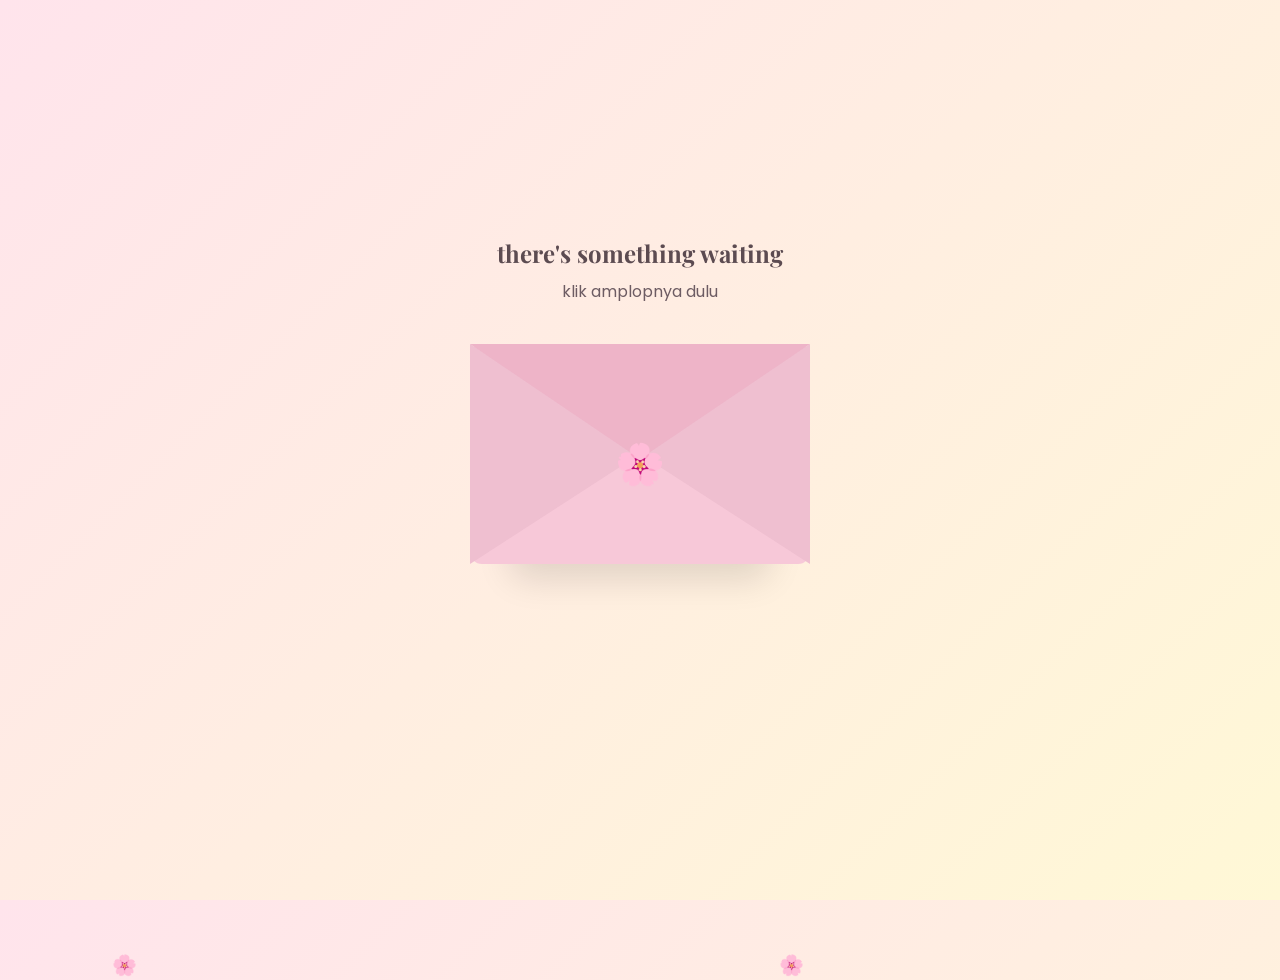
<file: envelope.html>
<!DOCTYPE html>
<html lang="id">
<head>
<meta charset="UTF-8">
<meta name="viewport" content="width=device-width, initial-scale=1.0">

<title>For SHASHA ❤️</title>

<link href="https://fonts.googleapis.com/css2?family=Playfair+Display:wght@600&family=Poppins:wght@300;400;500&display=swap" rel="stylesheet">

<style>

*{
margin:0;
padding:0;
box-sizing:border-box;
}

body{

font-family:'Poppins',sans-serif;

background:
linear-gradient(
135deg,
#FFE4EC,
#FFF8D6
);

height:100vh;

overflow:hidden;

display:flex;
justify-content:center;
align-items:center;
flex-direction:column;

}

h2{

font-family:'Playfair Display',serif;

color:#5c4b51;

margin-bottom:10px;
}

.subtitle{

color:#6d5c63;

margin-bottom:40px;

text-align:center;
}

/* ===================== */
/* ENVELOPE */
/* ===================== */

.envelope-wrapper{

position:relative;

width:340px;
height:220px;

cursor:pointer;

}

.envelope{

position:absolute;

width:100%;
height:100%;

}

/* surat */

.letter{

position:absolute;

left:40px;
top:40px;

width:260px;
height:180px;

background:white;

border-radius:15px;

display:flex;
justify-content:center;
align-items:center;
flex-direction:column;

box-shadow:
0 15px 35px rgba(0,0,0,.12);

z-index:2;

transition:
1.2s cubic-bezier(.22,.61,.36,1);

}

.letter .icon{

font-size:50px;
margin-bottom:10px;

}

.letter .text{

font-size:14px;
color:#666;

}

/* badan amplop */

.envelope-body{

position:absolute;

bottom:0;

width:100%;
height:220px;

background:#f7c8d8;

border-radius:12px;

z-index:5;

}

/* lipatan kiri */

.envelope-body::before{

content:"";

position:absolute;

left:0;
bottom:0;

width:0;
height:0;

border-left:170px solid #efbfd0;
border-top:110px solid transparent;
border-bottom:110px solid transparent;

}

/* lipatan kanan */

.envelope-body::after{

content:"";

position:absolute;

right:0;
bottom:0;

width:0;
height:0;

border-right:170px solid #efbfd0;
border-top:110px solid transparent;
border-bottom:110px solid transparent;

}

/* flap */

.flap{

position:absolute;

top:40;

width:0;
height:0;

border-left:170px solid transparent;
border-right:170px solid transparent;
border-top:115px solid #eeb4c8;

transform-origin:top center;

transition:1s;

z-index:8;

}

/* seal */

.seal{

position:absolute;

top:90px;
left:50%;

transform:translateX(-50%);

font-size:40px;

z-index:10;

transition:.5s;

}

/* OPEN STATE */

.open .flap{

transform:
rotateX(180deg);

}

.open .seal{

opacity:0;

}

.open .letter{

transform:
translateY(-170px);

z-index:20;

}

/* button */

.readBtn{

margin-top:50px;

padding:15px 35px;

border:none;

border-radius:50px;

background:#F7C8D8;

font-size:16px;
font-weight:600;

cursor:pointer;

opacity:0;

pointer-events:none;

transition:.5s;

}

.readBtn.show{

opacity:1;

pointer-events:auto;

}

.readBtn:hover{

background:#FFE082;

transform:scale(1.05);

}

/* petals */

.petal{

position:absolute;

top:-40px;

font-size:20px;

animation:fall linear forwards;

pointer-events:none;

}

@keyframes fall{

to{

transform:
translateY(110vh)
rotate(360deg);

}

}

</style>
</head>
<body>

<h2>there's something waiting </h2>

<p class="subtitle">
klik amplopnya dulu 
</p>

<div class="envelope-wrapper" id="envelopeWrapper">

<div class="envelope">

<div class="letter">

<div class="icon">
🌸
</div>

<div class="text">
sedikit kata dariku buat kamu
</div>

</div>

<div class="envelope-body"></div>

<div class="flap"></div>

<div class="seal">
🌸
</div>

</div>

</div>

<button
class="readBtn"
id="readBtn">

📜 baca shasha

</button>

<audio id="bgMusic" loop>
    <source src="tulus.mp3" type="audio/mpeg">
</audio>

<script>

const wrapper =
document.getElementById("envelopeWrapper");

const readBtn =
document.getElementById("readBtn");

let opened = false;

wrapper.addEventListener("click",()=>{

if(opened) return;

opened = true;

wrapper.classList.add("open");

setTimeout(()=>{

readBtn.classList.add("show");

},1200);

});

readBtn.addEventListener("click",()=>{

sessionStorage.setItem(
"musicTime",
music.currentTime
);

window.location.href =
"letter1.html";

});

/* petals */

function createPetal(){

const petal =
document.createElement("div");

petal.classList.add("petal");

petal.innerHTML =
Math.random() > 0.5
? "🌸"
: "🌸"; 

petal.style.left =
Math.random()*100 + "vw";

petal.style.animationDuration =
(Math.random()*5+5)+"s";

document.body.appendChild(petal);

setTimeout(()=>{

petal.remove();

},10000);

}

setInterval(createPetal,700);

const music =
document.getElementById("bgMusic");

window.addEventListener("load",()=>{

const savedTime =
sessionStorage.getItem("musicTime");

if(savedTime){

music.currentTime =
parseFloat(savedTime);

}

music.play();

});

setInterval(()=>{

sessionStorage.setItem(
"musicTime",
music.currentTime
);

},1000);

</script>

</body>
</html>
</file>
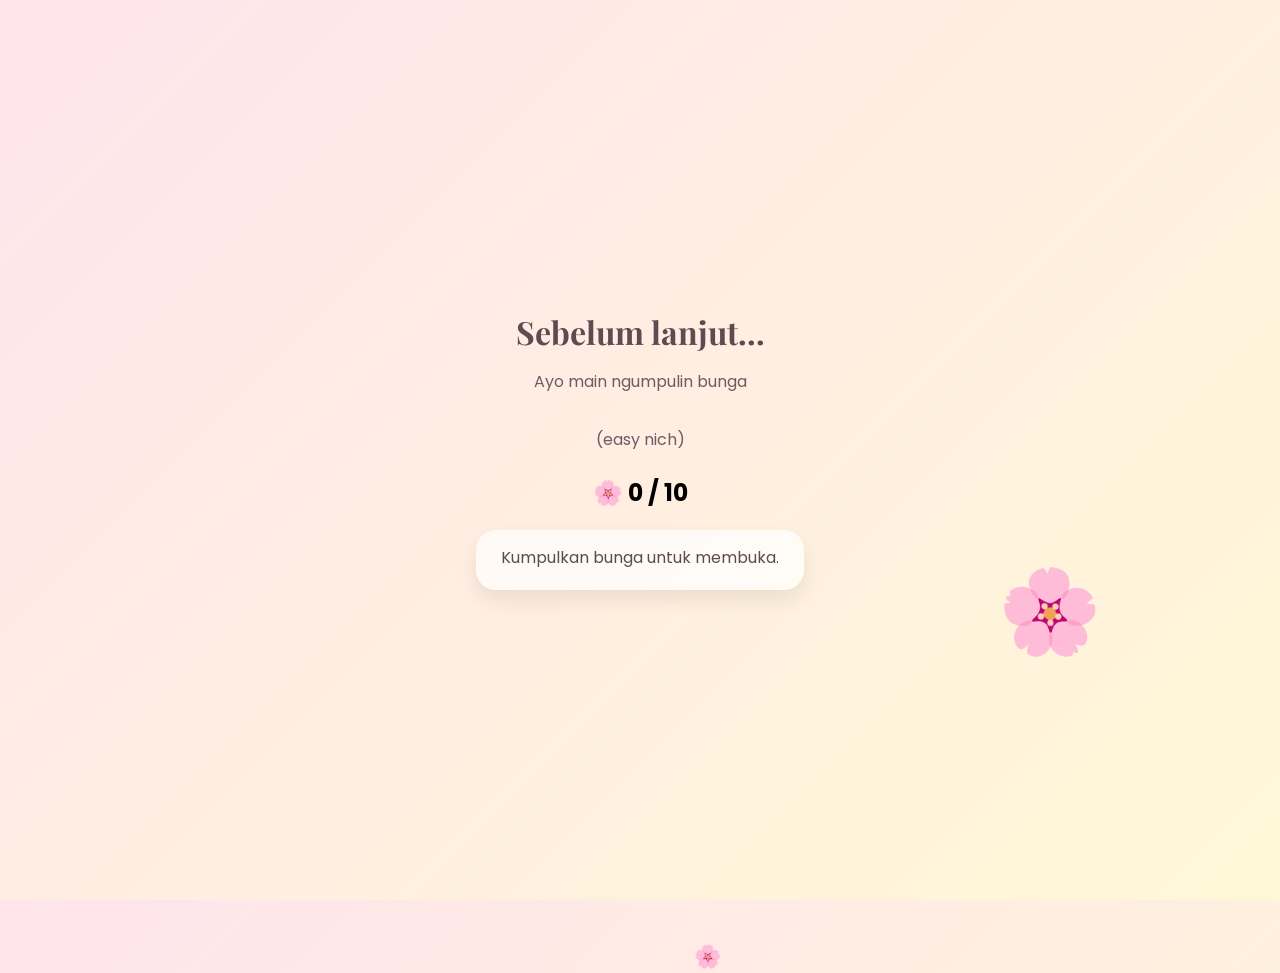
<file: game.html>
<!DOCTYPE html>
<html lang="id">
<head>
<meta charset="UTF-8">
<meta name="viewport" content="width=device-width, initial-scale=1.0">

<title>Kumpulkan Hati</title>

<link href="https://fonts.googleapis.com/css2?family=Playfair+Display:wght@500;700&family=Poppins:wght@300;400&display=swap" rel="stylesheet">

<style>

*{
margin:0;
padding:0;
box-sizing:border-box;
}

body{

font-family:'Poppins',sans-serif;

background:linear-gradient(
135deg,
#FFE4EC,
#FFF8D6
);

height:100vh;

overflow:hidden;

display:flex;
justify-content:center;
align-items:center;

transition:1s;
}

.container{

text-align:center;

max-width:700px;

padding:20px;

z-index:2;

pointer-events:none;
}

h1{

font-family:'Playfair Display',serif;

color:#5c4b51;

margin-bottom:15px;
}

.subtitle{

color:#6d5c63;

margin-bottom:20px;

line-height:1.8;
}

.score{

font-size:1.5rem;

font-weight:bold;

margin-bottom:20px;
}

.message{

background:rgba(255,255,255,.7);

backdrop-filter:blur(8px);

padding:15px 25px;

border-radius:20px;

display:inline-block;

min-height:60px;

color:#5c4b51;

box-shadow:
0 10px 20px rgba(0,0,0,.08);
}

.heart{

position:absolute;

font-size:80px;

cursor:pointer;

user-select:none;

z-index:9999;

animation:
pulse 1.5s infinite;

transition:
transform .25s ease,
filter .25s ease,
opacity .2s ease;

}

.heart:hover{

transform:
scale(1.4)
rotate(-8deg);

filter:
drop-shadow(
0 0 15px
rgba(255,192,203,.9)
);
}

@keyframes pulse{

0%{
transform:scale(1);
}

50%{
transform:scale(1.15);
}

100%{
transform:scale(1);
}
}

.success-card{

display:none;

background:white;

padding:40px;

border-radius:30px;

max-width:500px;

text-align:center;

box-shadow:
0 15px 40px rgba(0,0,0,.1);
}

.success-card h2{

margin:15px 0;

font-family:'Playfair Display',serif;

color:#5c4b51;
}

.success-card p{

color:#6d5c63;

line-height:1.8;
}

.success-card button{

margin-top:25px;

padding:15px 35px;

border:none;

border-radius:50px;

background:#F7C8D8;

cursor:pointer;

font-weight:bold;

transition:.3s;
}

.success-card button:hover{

background:#FFE082;

transform:scale(1.05);
}

.petal{

position:absolute;

top:-50px;

font-size:22px;

animation:fall linear forwards;
}

@keyframes fall{

to{

transform:
translateY(110vh)
rotate(360deg);

}
}

</style>
</head>

<body>

<div class="container" id="gameContainer">

<h1> Sebelum lanjut...</h1>

<p class="subtitle">

Ayo main ngumpulin bunga

<br><br>

(easy nich)

</p>

<div class="score">

🌸 <span id="score">0</span> / 10

</div>

<div class="message" id="message">

Kumpulkan bunga untuk membuka.

</div>

</div>

<div class="success-card" id="successCard">

<div style="font-size:45px">
🌸🌸🌸
</div>

<h2>
congrats sayangg.
</h2>

<p>

noww

<br>

waktunya buka surat 📨

</p>

<button id="openEnvelope">

📩 Temukan Suratnya

</button>

</div>

<audio id="bgMusic" autoplay loop>
    <source src="tulus.mp3" type="audio/mpeg">
</audio>

<script>

const messages = [

"hai sayang ❤️",

"Selamat str nya sayang!! ❤️",

"you did it shasha, congratsss",

"akhirnya sayang setelah lama menunggu.",

"How's your feeling rn??",

"After all those effort n sleepless nights...",

"gilaaaaaa sayanggg",

"so proud of u",

"then you have something ✨",

"Sekarang waktunya buka surat"

];

let score = 0;

function createHeart(){

if(score >= 10) return;

const heart =
document.createElement("div");

heart.classList.add("heart");

const hearts = ["🌸","🌻","🌷","🌺"];

heart.innerHTML =
hearts[Math.floor(Math.random()*hearts.length)];

let x;
let y;

// hindari area tengah tempat teks
// dan hindari posisi terlalu dekat dari hati sebelumnya

do{

    x = Math.floor(Math.random()*80)+10;
    y = Math.floor(Math.random()*70)+10;

}
while(

    (
        x > 30 &&
        x < 70 &&
        y > 20 &&
        y < 80
    )

);

heart.style.left = x + "vw";
heart.style.top = y + "vh";

// ukuran random sedikit biar hidup
heart.style.fontSize =
(Math.random()*20 + 70) + "px";

heart.onclick = () => {

    score++;

    document
    .getElementById("score")
    .innerText = score;

    document
    .getElementById("message")
    .innerText =
    messages[score-1];

    // efek kecil saat diklik
    heart.style.transform =
    "scale(1.8)";

    heart.style.opacity =
    "0";

    setTimeout(()=>{

        heart.remove();

        if(score === 10){

            document
            .getElementById("gameContainer")
            .style.display="none";

            document
            .getElementById("successCard")
            .style.display="block";

        }else{

            createHeart();

        }

    },200);

};

document.body.appendChild(heart);

}

createHeart();

function createPetal(){

const petal =
document.createElement("div");

petal.classList.add("petal");

petal.innerHTML="🌸";

petal.style.left =
Math.random()*100+"vw";

petal.style.animationDuration =
(Math.random()*5+5)+"s";

document.body.appendChild(petal);

setTimeout(()=>{

petal.remove();

},10000);

}

setInterval(createPetal,700);

document
.getElementById("openEnvelope")
.addEventListener("click",()=>{

document.body.style.opacity="0";

setTimeout(()=>{

sessionStorage.setItem(
    "playMusic",
    "true"
);

window.location.href =
"envelope.html";

},1000);

});

window.addEventListener("load", () => {

    const music =
document.getElementById("bgMusic");

window.addEventListener("beforeunload",()=>{

sessionStorage.setItem(
"musicTime",
music.currentTime
);

});

});

</script>

</body>
</html>
</file>
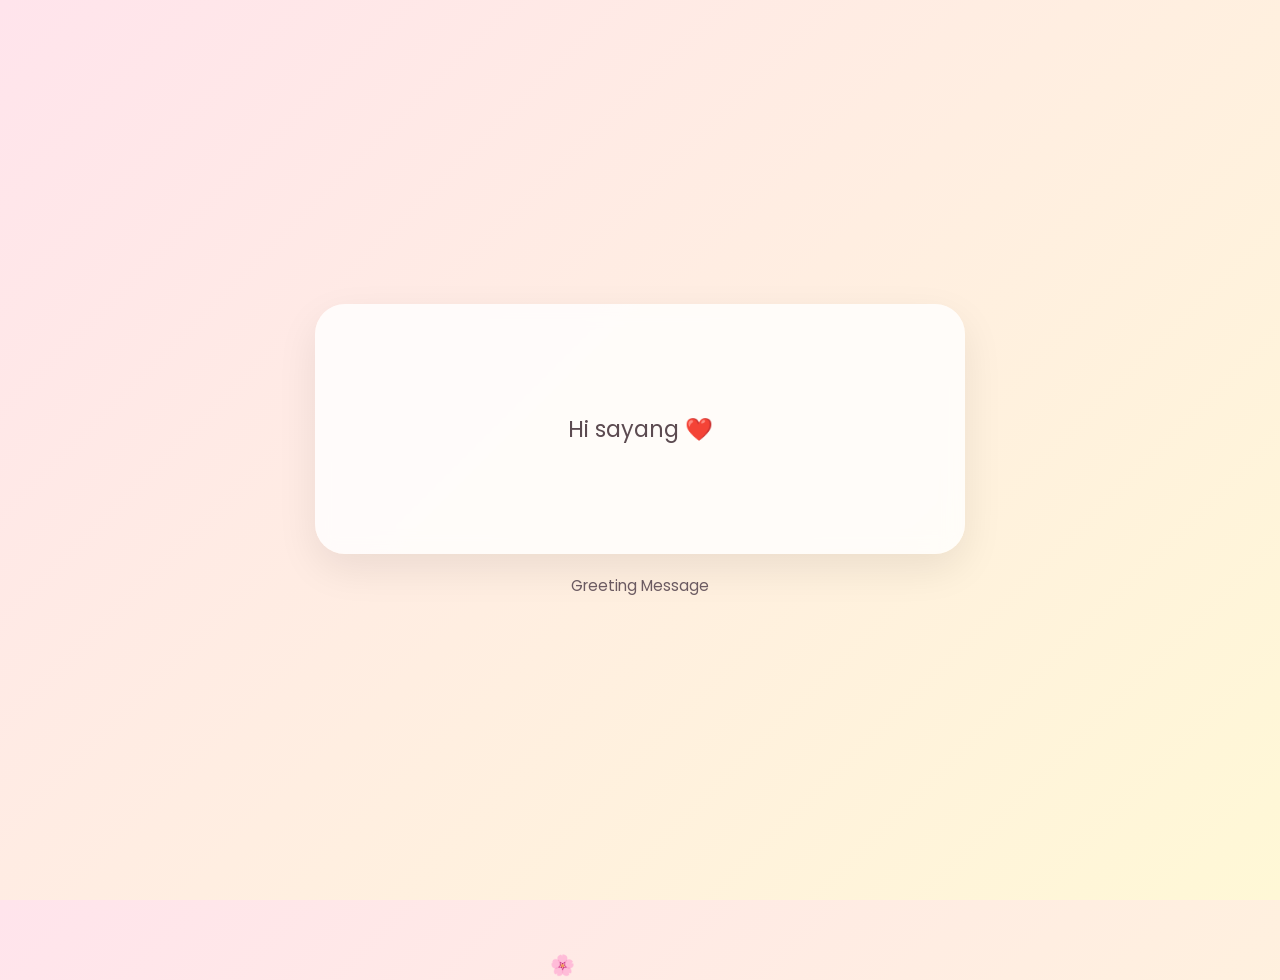
<file: letter1.html>
<!DOCTYPE html>
<html lang="id">
<head>
<meta charset="UTF-8">
<meta name="viewport" content="width=device-width, initial-scale=1.0">

<title>For shasha ❤️</title>

<link href="https://fonts.googleapis.com/css2?family=Playfair+Display:wght@600&family=Poppins:wght@300;400;500&display=swap" rel="stylesheet">

<style>

*{
margin:0;
padding:0;
box-sizing:border-box;
}

body{

font-family:'Poppins',sans-serif;

background:
linear-gradient(
135deg,
#FFE4EC,
#FFF8D6
);

height:100vh;

overflow:hidden;

display:flex;
justify-content:center;
align-items:center;
flex-direction:column;

}

/* CARD */

.card{

width:90%;
max-width:650px;

min-height:250px;

background:
rgba(255,255,255,.8);

backdrop-filter:blur(10px);

border-radius:30px;

padding:40px;

display:flex;
justify-content:center;
align-items:center;
text-align:center;

font-size:1.4rem;

color:#5c4b51;

box-shadow:
0 15px 40px rgba(0,0,0,.08);

cursor:pointer;

transition:.25s;

user-select:none;

}

.card:hover{

transform:scale(1.02);

}

.card:active{

transform:scale(.97);

}

.progress{

margin-top:20px;

color:#6d5c63;

font-size:.95rem;

}

.modeBtn{

margin-top:30px;

padding:14px 30px;

border:none;

border-radius:50px;

background:#F7C8D8;

font-weight:600;

cursor:pointer;

display:none;

transition:.3s;

}

.modeBtn:hover{

background:#FFE082;

transform:scale(1.05);

}

/* petals */

.petal{

position:absolute;

top:-40px;

font-size:20px;

pointer-events:none;

animation:fall linear forwards;

}

@keyframes fall{

to{

transform:
translateY(110vh)
rotate(360deg);

}

}

</style>
</head>
<body>

<div class="card" id="card">

Hi sayang ❤️

</div>

<div class="progress" id="progress">

Greeting Message

</div>

<button class="modeBtn" id="modeBtn">

👀 One More Thing

</button>

<audio id="bgMusic" loop>
<source src="tulus.mp3" type="audio/mpeg">
</audio>

<script>

/* ========================= */
/* SEMHAS CARDS */
/* ========================= */

const semhasCards = [

"Hi sayang ❤️",

"First of all...",

"Congratulations on your seminar result ✨",

"You did it.",

"setelah semua usahamu, sedihmu, dan lelahmu selama ini",

"kamu berhasil sayang .",

"aku bangga sama kamu",

"kita mulai dan selesaiin ini bareng sayang.",

"You should be proud of yourself too.",

"dan kamu pantas dapet itu semua sayang ",

"👀 One More Thing"

];

const revealCards = [

"One More Thing ❤️",

"makasi sayang telah berada di sampingku selama ini.",

"aku sayang kamu",

"seneng bisa ngejalanin kuliah ini sama kamu.",

"Semoga semua hal baik selalu menyertaimu.",

"Dan semoga sekecil apapun langkahmu akan selalu dimudahkan ✨",

"next? To Be Continued...",

"<small style='font-size:.8rem;opacity:.7'>ask yusa for full version 👀</small>"

];

/* ========================= */
/* REASONS */
/* ========================= */

const reasons = [

"kepribadianmu",

"pemikiran kamu",

"cara kamu memperlakukanku",

"cara kamu merespon sifatku",

"kamu selalu berusaha bisa menerima kekuranganku",

"tapi kamu sering marah😡",

"tapi ya, kamu tu beda dari yang lain, sayang",

"karaktermu..",

"Selera musikmu",

"senyummu",

"cara kamu ngobrol",

"cara kamu cerita sesuatu",

"cara kamu dengerin ceritaku",

"cara kamu ngontrol aku",

"etikamu",

"caramu menempatkan diri",

"kerendahan hatimu",

"kekuatanmu",

"energimu",

"cara kamu ketawa",

"cara kamu care ke orang sekitarmu dan aku",

"kejujuranmu",

"keberanianmu",

"caramu menghadapi masalah",

"cara kamu tetap semangat walau sedang down",

"cara kamu bikin orang merasa dihargai",

"semangatmu",

"pemikiranmu yang selalu bikin aku kagum",

"cara kamu jadi dirimu sendiri tanpa perlu jadi orang lain",

"kedewasaanmu walau itu boong",

"kamu tapi cuek tapi kadang manja.",

"jahilmu yang bikin kesel tapi ya lucu",

"karena aku melihat kebaikanmu selama ini",

"kamu kadang acuh dengan sekitar tapi peduli dengan aku",

"cara kamu ekspresif",

"ngga ngejudge",

"suaramu lucu",

"plenger banget",

"latar belakangmu",

"keunikanmu",

"caramu memperlakukan kucing",

"keimananmu sama tuhanmu gapernah lupa",

"caramu support ",

"kamu lucu sayangku",

"style mu beda dari yang lain, kamu anggunly",

"km so hott",

"km punya prinsip yang kokoh banget",

"kamu pasti gabisa berpaling sama kucing",

"pikiran liarmu",

"jokes mu",

"cara kamu marah",

"growth mindset",

"kamu sangat peduli sama temen",

"tapi kita beda agama tu sedih uhuk",

"tapi pas sama kamu aku bisa jadi dewasa dan jadi nakal",

"tawamu yang nular",

"caramu setia",

"kreativitasmu",

"sikap positifmu",

"gayamu yang lucuu",

"jiwa magermu",

"kamu kekasihku selamanyaa",

"ide idemu selalu menarik",

"semangatmu jalanin hidup",

"caramu yang bikin orang nyaman",

"lastt LOVE UUUU SAYANGGG AND IM SO PROUD OF U SAYANGG ❤️..",

];

/* nanti lanjut sampai 60 */

let mode = "semhas";

let semhasIndex = 0;
let revealIndex = 0;
let reasonIndex = 0;

const card =
document.getElementById("card");

const progress =
document.getElementById("progress");

const modeBtn =
document.getElementById("modeBtn");

/* ========================= */
/* START */
/* ========================= */

card.innerHTML =
semhasCards[0];

card.addEventListener("click",()=>{

/* SEMHAS */

if(mode==="semhas"){

semhasIndex++;

if(
semhasIndex >=
semhasCards.length
){

semhasIndex = 0;

}

card.innerHTML =
semhasCards[semhasIndex];

progress.innerHTML =
"Semhas Message";

if(
semhasIndex ===
semhasCards.length-1
){

modeBtn.style.display =
"inline-block";

}

}

/* REVEAL */

else if(mode==="reveal"){

revealIndex++;

if(
revealIndex >=
revealCards.length
){

mode = "semhas";

semhasIndex = 0;

card.innerHTML =
semhasCards[0];

progress.innerHTML =
"Greeting Message";

modeBtn.style.display =
"none";

return;

}

card.innerHTML =
revealCards[revealIndex];

}

/* REASONS */

else{

reasonIndex++;

if(
reasonIndex >=
reasons.length
){

reasonIndex = 0;

}

card.innerHTML =
`

<h2>#${reasonIndex+1}</h2>
<br>
${reasons[reasonIndex]}
`;

progress.innerHTML =
`Reason ${reasonIndex+1} of ${reasons.length}`;

}

});

/* ========================= */
/* CHANGE MODE */
/* ========================= */

modeBtn.addEventListener("click",()=>{

mode = "reveal";

revealIndex = 0;

card.innerHTML =
revealCards[0];

progress.innerHTML = "";

modeBtn.style.display =
"none";

});

/* ========================= */
/* PETALS */
/* ========================= */

function createPetal(){

const petal =
document.createElement("div");

petal.classList.add("petal");

petal.innerHTML="🌸";

petal.style.left =
Math.random()*100+"vw";

petal.style.animationDuration =
(Math.random()*5+5)+"s";

document.body.appendChild(petal);

setTimeout(()=>{

petal.remove();

},10000);

}

setInterval(createPetal,700);

/* ========================= */
/* MUSIC CONTINUE */
/* ========================= */

const music =
document.getElementById("bgMusic");

window.addEventListener("load",()=>{

const savedTime =
sessionStorage.getItem("musicTime");

if(savedTime){

music.currentTime =
parseFloat(savedTime);

}

music.play().catch(()=>{

console.log("music blocked");

});

});

/* simpan posisi lagu */

setInterval(()=>{

sessionStorage.setItem(
"musicTime",
music.currentTime
);

},1000);

</script>

</body>
</html>
</file>
